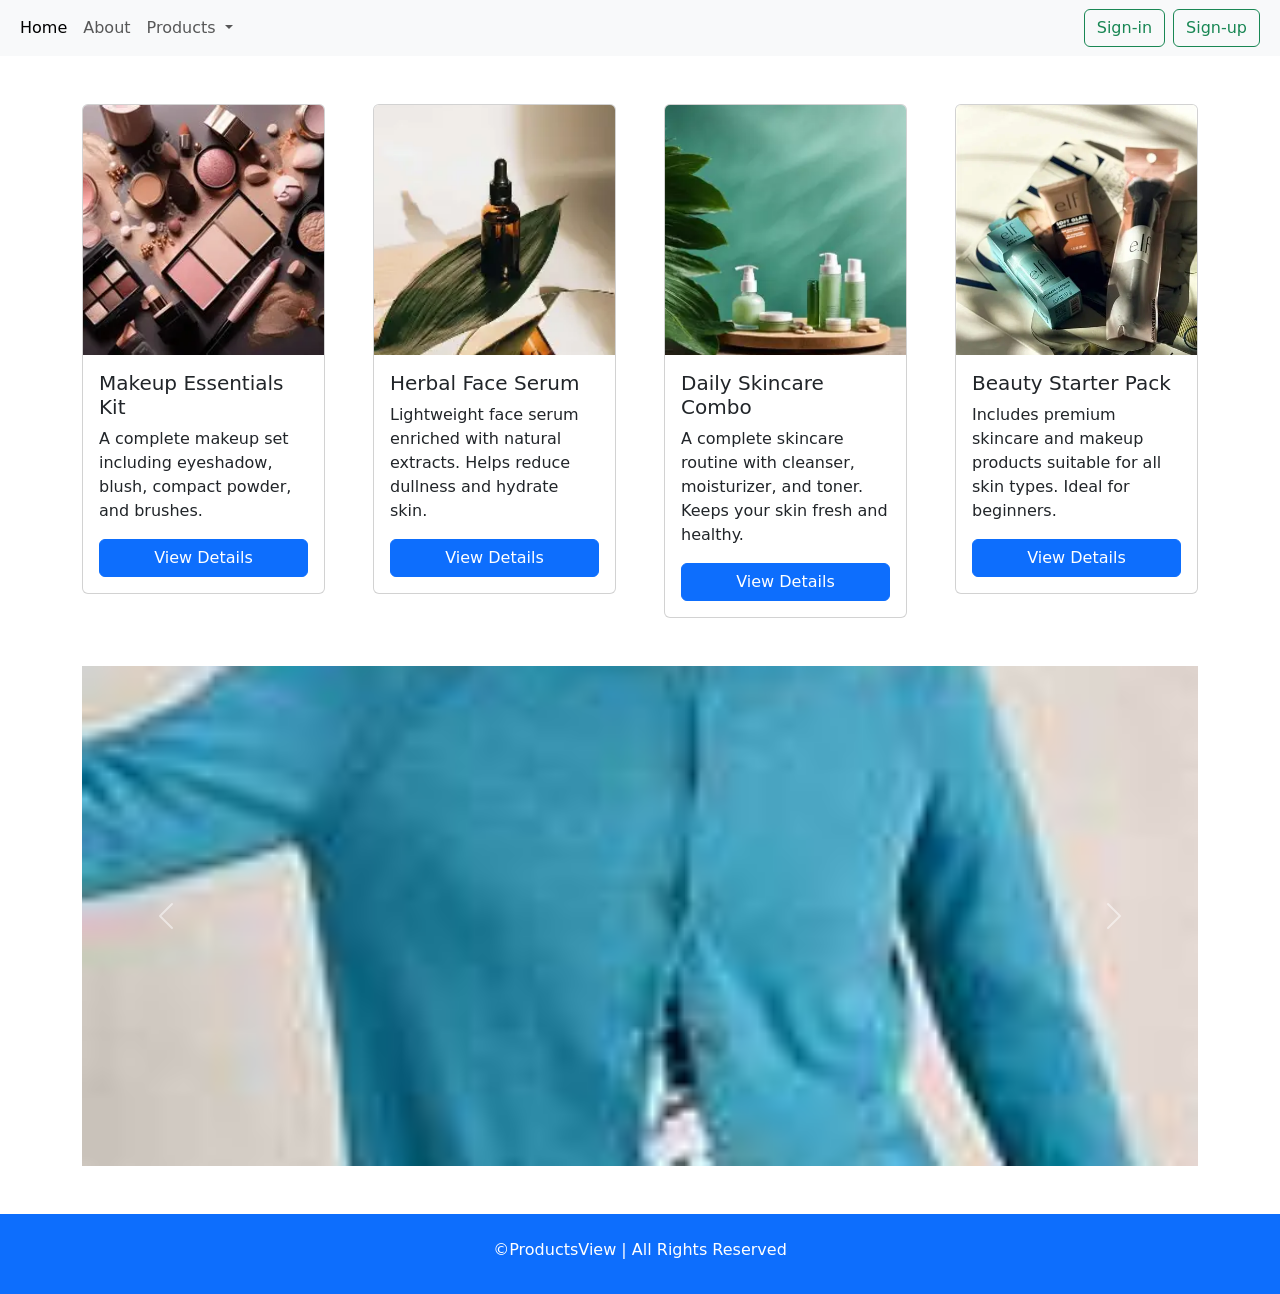
<file: index.html>
<!DOCTYPE html>
<html lang="en">
<head>
    <meta charset="UTF-8">
    <meta name="viewport" content="width=device-width, initial-scale=1.0">
    <title>Product Carousel</title>
    <link href="https://cdn.jsdelivr.net/npm/bootstrap@5.0.2/dist/css/bootstrap.min.css" rel="stylesheet">
    <script src="https://cdn.jsdelivr.net/npm/bootstrap@5.0.2/dist/js/bootstrap.bundle.min.js" ></script>
    <link rel="stylesheet" href="project.css">
</head>
<body>
    <!-- navBav section -->
     <nav class="navbar navbar-expand-lg navbar-primary bg-light">
  <div class="container-fluid">
    <button class="navbar-toggler" type="button" data-bs-toggle="collapse" data-bs-target="#navbarSupportedContent" aria-controls="navbarSupportedContent" aria-expanded="false" aria-label="Toggle navigation">
      <span class="navbar-toggler-icon"></span>
    </button>
    <div class="collapse navbar-collapse" id="navbarSupportedContent">
      <ul class="navbar-nav me-auto mb-2 mb-lg-0">
        <li class="nav-item">
          <a class="nav-link active" aria-current="page" href="#">Home</a>
        </li>
        <li class="nav-item">
          <a class="nav-link" href="#">About</a>
        </li>
        <li class="nav-item dropdown">
          <a class="nav-link dropdown-toggle" href="#" id="navbarDropdown" role="button" data-bs-toggle="dropdown" aria-expanded="false">
          Products
          </a>
          <ul class="dropdown-menu" aria-labelledby="navbarDropdown">
            <li><a class="dropdown-item" href="#">product-1</a></li>
            <li><a class="dropdown-item" href="#">product-2</a></li>
            <li><hr class="dropdown-divider"></li>
            <li><a class="dropdown-item" href="#">Something else here</a></li>
          </ul>
        </li>
    
      </ul>
      <form class="d-flex">
  <button
    type="button"
    class="btn btn-outline-success me-2"
    data-bs-toggle="modal"
    data-bs-target="#SignInModal">
    Sign-in
  </button>

  <button
    type="button"
    class="btn btn-outline-success me-2"
    data-bs-toggle="modal"
    data-bs-target="#SignInModal">
    Sign-up
  </button>
</form>
    </div>
  </div>
</nav>
<!-- card section -->
 <section class="container d-flex my-5 gap-5">

  <div class="card h-100" style="width: 18rem;">
    <img src="images/product01.webp" class="card-img-top" alt="product">
    <div class="card-body d-flex flex-column">
      <h5 class="card-title">Makeup Essentials Kit</h5>
      <p class="card-text">
        A complete makeup set including eyeshadow, blush, compact powder,
        and brushes.
      </p>
      <a href="#" class="btn btn-primary mt-auto">View Details</a>
    </div>
  </div>

  <div class="card h-100" style="width: 18rem;">
    <img src="images/product02" class="card-img-top" alt="product">
    <div class="card-body d-flex flex-column">
      <h5 class="card-title">Herbal Face Serum</h5>
      <p class="card-text">
        Lightweight face serum enriched with natural extracts. Helps reduce
        dullness and hydrate skin.
      </p>
      <a href="#" class="btn btn-primary mt-auto">View Details</a>
    </div>
  </div>

  <div class="card h-100" style="width: 18rem;">
    <img src="images/product04.webp" class="card-img-top" alt="product">
    <div class="card-body d-flex flex-column">
      <h5 class="card-title">Daily Skincare Combo</h5>
      <p class="card-text">
        A complete skincare routine with cleanser, moisturizer, and toner.
        Keeps your skin fresh and healthy.
      </p>
      <a href="#" class="btn btn-primary mt-auto">View Details</a>
    </div>
  </div>

  <div class="card h-100" style="width: 18rem;">
    <img src="images/product05.webp" class="card-img-top" alt="product">
    <div class="card-body d-flex flex-column">
      <h5 class="card-title">Beauty Starter Pack</h5>
      <p class="card-text">
        Includes premium skincare and makeup products suitable for all skin
        types. Ideal for beginners.
      </p>
      <a href="#" class="btn btn-primary mt-auto">View Details</a>
    </div>
  </div>

</section>
</div>
</section>
<!-- carousel section -->
 <section class="container my-5">
    <div id="carouselExampleControls" class="carousel slide" data-bs-ride="carousel">
  <div class="carousel-inner">
    <div class="carousel-item active">
      <img src="images/carsouel01.jpg" class="d-block w-100" alt="carousel-image">
    </div>
    <div class="carousel-item">
      <img src="images/carsouel02.jpg" class="d-block w-100" alt="carousel-image">
    </div>
    <div class="carousel-item">
      <img src="images/carsouel03.jpg" class="d-block w-100" alt="carousel-image">
    </div>
     <div class="carousel-item">
      <img src="images/carsouel04.jpg" class="d-block w-100" alt="carousel-image">
    </div>
  </div>
  <button class="carousel-control-prev" type="button" data-bs-target="#carouselExampleControls" data-bs-slide="prev">
    <span class="carousel-control-prev-icon" aria-hidden="true"></span>
    <span class="visually-hidden">Previous</span>
  </button>
  <button class="carousel-control-next" type="button" data-bs-target="#carouselExampleControls" data-bs-slide="next">
    <span class="carousel-control-next-icon" aria-hidden="true"></span>
    <span class="visually-hidden">Next</span>
  </button>
</div>
 </section>
<!-- footer section -->
 <footer class="bg-primary  text-white text-center py-4">
    <p class="mb-2">&copy;ProductsView | All Rights Reserved</p>
 </footer>
 <!-- sign-in model -->
  <div class="modal" tabindex="-1" id="SignInModal"  tabindex="-1">
  <div class="modal-dialog">
    <div class="modal-content">
      <div class="modal-header">
        <h5 class="modal-title">Sign-in</h5>
        <button type="button" class="btn-close" data-bs-dismiss="modal"></button>
      </div>
      <div class="modal-body">
        <form>
            <div>
                <label class="form-label">Email</label>
                <input type="email" class="form-control"
 placeholder="enter email">
 <br>
 <label class="form-label">password</label>
                <input type="password" class="form-control"
 placeholder="enter password">
 <br>
<div style="text-align:center;">
  <input type="submit" value="Submit" class="btn btn-primary">
</div>
            </div>
        </form>
       
      </div>
      
    </div>
  </div>
</div>
<!-- sign-Up model -->
  <div class="modal" tabindex="-1" id="SignUpModal"  tabindex="-1">
  <div class="modal-dialog">
    <div class="modal-content">
      <div class="modal-header">
        <h5 class="modal-title">Sign-up</h5>
        <button type="button" class="btn-close" data-bs-dismiss="modal"></button>
      </div>
      <div class="modal-body">
        <form>
            <div>
                <label class="form-label">Email</label>
                <input type="email" class="form-control"
 placeholder="enter email">
 <br>
 <label class="form-label">password</label>
                <input type="password" class="form-control"
 placeholder="enter password">
 <br>
<div style="text-align:center;">
  <input type="submit" value="Submit" class="btn btn-primary">
</div>
            </div>
        </form>
       
      </div>
      
    </div>
  </div>
</div>
</body>
</html>
</file>
<file: project.css>
.card-img-top
{
    height:250px;
    width:100%;
    object-fit: cover;
}
.card {
  height: 100%;
}

.card-body {
  display: flex;
  flex-direction: column;
}

.card .btn {
  margin-top: auto;
}
/* Fix blurry carousel images */
.carousel-item img {
  width: 100%;
  height: 500px;
  object-fit: cover;
}
.modal-dialog
{
    display:flex;
    align-items:center;
    justify-content:center;
    min-height:100vh;
    
}
.modal-content
{
    border-radius:15px;
}
</file>
